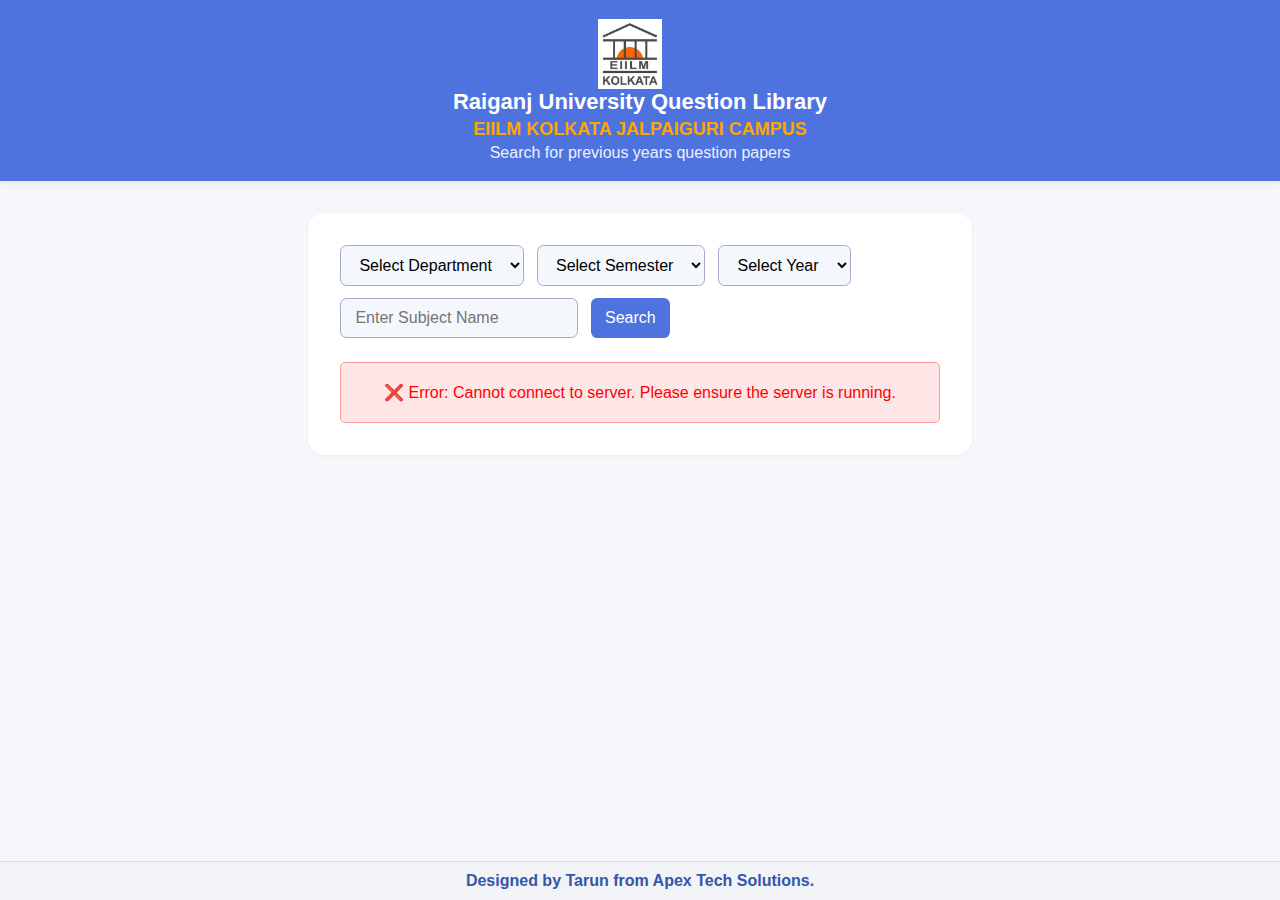
<file: index.html>
<!DOCTYPE html>
<html lang="en">
<head>
  <meta charset="UTF-8" />
  <meta name="viewport" content="width=device-width, initial-scale=1" />
  <link rel="icon" href="https://th.bing.com/th/id/OSK.Wqamjw1Gw3cyHuVqa5qfZGSx0a0Z2qukJSB_LTnGMD8?w=102&h=102&c=7&o=6&dpr=1.3&pid=SANGAM" />
  <title>Raiganj-University Previous years question</title>
  <link rel="stylesheet" href="style.css" />
</head>
<body>
<header class="main-header">
  <img src="college logo.jpg" alt="Logo" class="logo">
  <div class="header-text">
    <h2>Raiganj University Question Library</h2>
    <h3>EIILM KOLKATA JALPAIGURI CAMPUS</h3>
    <p>Search for previous years question papers</p>
  </div>
</header>

<main>
  <form id="searchForm" autocomplete="off">
    <div class="form-row">
      <select id="department" required>
        <option value="">Select Department</option>
        <option value="BCA">BCA</option>
        <option value="BBA">BBA</option>
        <option value="IT">IT</option>
        <option value="HM">HM</option>
        <option value="MBA">MBA</option>
      </select>
      <select id="semester" required>
        <option value="">Select Semester</option>
        <option value="1">1st</option>
        <option value="2">2nd</option>
        <option value="3">3rd</option>
        <option value="4">4th</option>
        <option value="5">5th</option>
        <option value="6">6th</option>
      </select>
      <select id="year" required>
        <option value="">Select Year</option>
        <option value="2020">2020</option>
        <option value="2021">2021</option>
        <option value="2022">2022</option>
        <option value="2023">2023</option>
        <option value="2024">2024</option>
        <option value="2025">2025</option>
      </select>
      <!-- Subject is text input -->
       <input type="text" id="subject" placeholder="Enter Subject Name" />
      <button type="submit">Search</button>
    </div>
  </form>
  <section id="results"></section>
</main>
<footer>
  <h1>Designed by Tarun from Apex Tech Solutions.</h1>
</footer>
<script src="script.js"></script>
</body>
</html>
</file>
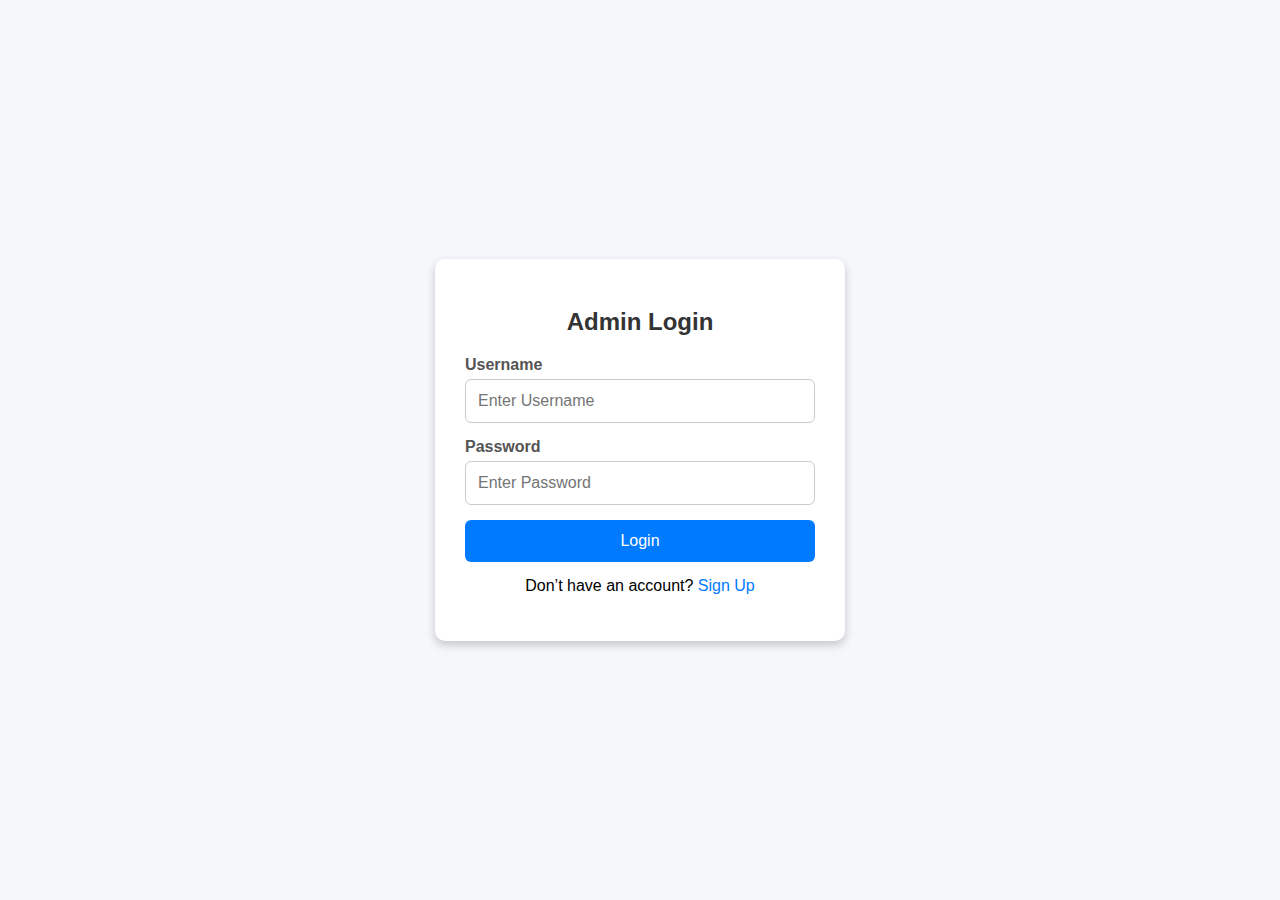
<file: admin.html>
<!DOCTYPE html>
<html lang="en">
<head>
  <meta charset="UTF-8" />
  <meta name="viewport" content="width=device-width, initial-scale=1.0"/>
  <link rel="icon" href="https://th.bing.com/th/id/OSK.Wqamjw1Gw3cyHuVqa5qfZGSx0a0Z2qukJSB_LTnGMD8?w=102&h=102&c=7&o=6&dpr=1.3&pid=SANGAM" />
  <title>Admin Panel -Raiganj-University Question Library</title>
  <link rel="stylesheet" href="admin.css" />
</head>
<body>
  <!-- No localStorage authentication, handled by JWT from login page -->

  <!-- Sidebar -->
  <aside id="sidebar">
    <h2>EIILM KOLKATA JC</h2>
    <nav>
      <a class="active" href="#">Dashboard</a>
      <a href="#">Manage Papers</a>
      <a href="#">Bulk Upload</a>
      <a href="#" id="usersLink">Users</a>
      <a href="#">Tags</a>
      <a href="#">Settings</a>
    </nav>
   <div id="usersPanel" style="display:none; margin: 20px; color: white;">
    <h3>Total Admin Users: <span id="userCount">0</span></h3>
    <ul id="userList"></ul>
   </div>

    <h2>👨‍💻 Manage Admins</h2>

    <div id="adminManager">
      <!-- Add Admin Form -->
      <form id="addAdminForm">
        <input type="text" id="newAdminUser" placeholder="New Username" required />
        <input type="password" id="newAdminPass" placeholder="New Password" required />
        <button type="submit">➕ Add Admin</button>
      </form>
      <h3>All Admins:</h3>
      <ul id="adminList"></ul>
    </div>

    <div class="admin-info">
      <span id="adminName">Logged in: admin</span>
      <button id="logoutBtn">Logout</button>
    </div>
  </aside>
  <!-- Main Content -->
  <main id="main-content">
    <header>
      <h2>Admin Dashboard</h2>
      <button id="addPaperBtn">Upload New Paper</button>
    </header>

    <!-- Papers Table -->
    <section id="papers">
      <h3>Uploaded Question Papers</h3>
      <table>
        <thead>
          <tr>
            <th>Title</th>
            <th>Dept</th>
            <th>Semester</th>
            <th>Year</th>
            <th>Subject</th>
            <th>Status</th>
            <th>Actions</th>
          </tr>
        </thead>
        <tbody id="paperRows">
          <!-- Dynamic rows by JS -->
        </tbody>
      </table>
    </section>
  </main>

  <!-- Modal Form for Uploading Papers -->
  <div id="modal" class="hidden">
    <div class="modal-content">
      <h3>Upload Question Paper</h3>
      <form id="uploadForm">
        <label>Title: <input type="text" id="title" required /></label><br/>
        <label>Department:
          <select id="dept" required>
            <option value="">Select</option>
            <option value="BCA">BCA</option>
            <option value="BBA">BBA</option>
            <option value="IT">IT</option>
            <option value="HM">HM</option>
            <option value="MBA">MBA</option>
          </select>
        </label><br/>
        <label>Semester:
          <select id="sem" required>
            <option value="">Select</option>
            <option value="1">1st</option>
            <option value="2">2nd</option>
            <option value="3">3rd</option>
            <option value="4">4th</option>
            <option value="5">5th</option>
            <option value="6">6th</option>
          </select>
        </label><br/>
        <label>Year:
          <select id="year" required>
            <option value="">Select</option>
            <option value="2020">2020</option>
            <option value="2021">2021</option>
            <option value="2022">2022</option>
            <option value="2023">2023</option>
            <option value="2024">2024</option>
          </select>
        </label><br/>
        <label>Subject: <input type="text" id="subject" required /></label><br/>
        <label>Upload file<input type="file" id="paperFile" accept=".pdf, .jpg, .jpeg, .png" required></label>
        <div>
          <button type="submit" class="btn upload">Upload</button>
          <button type="button" id="closeModalBtn" class="btn cancel">Cancel</button>
        </div>
      </form>
    </div>
  </div>

  <!-- Footer -->
  <footer>
    <h1>Designed by Tarun from Apex Tech Solutions.</h1>
  </footer>
  <!-- Your Admin JS -->
  <script src="admin.js"></script>
</body>
</html>
</file>
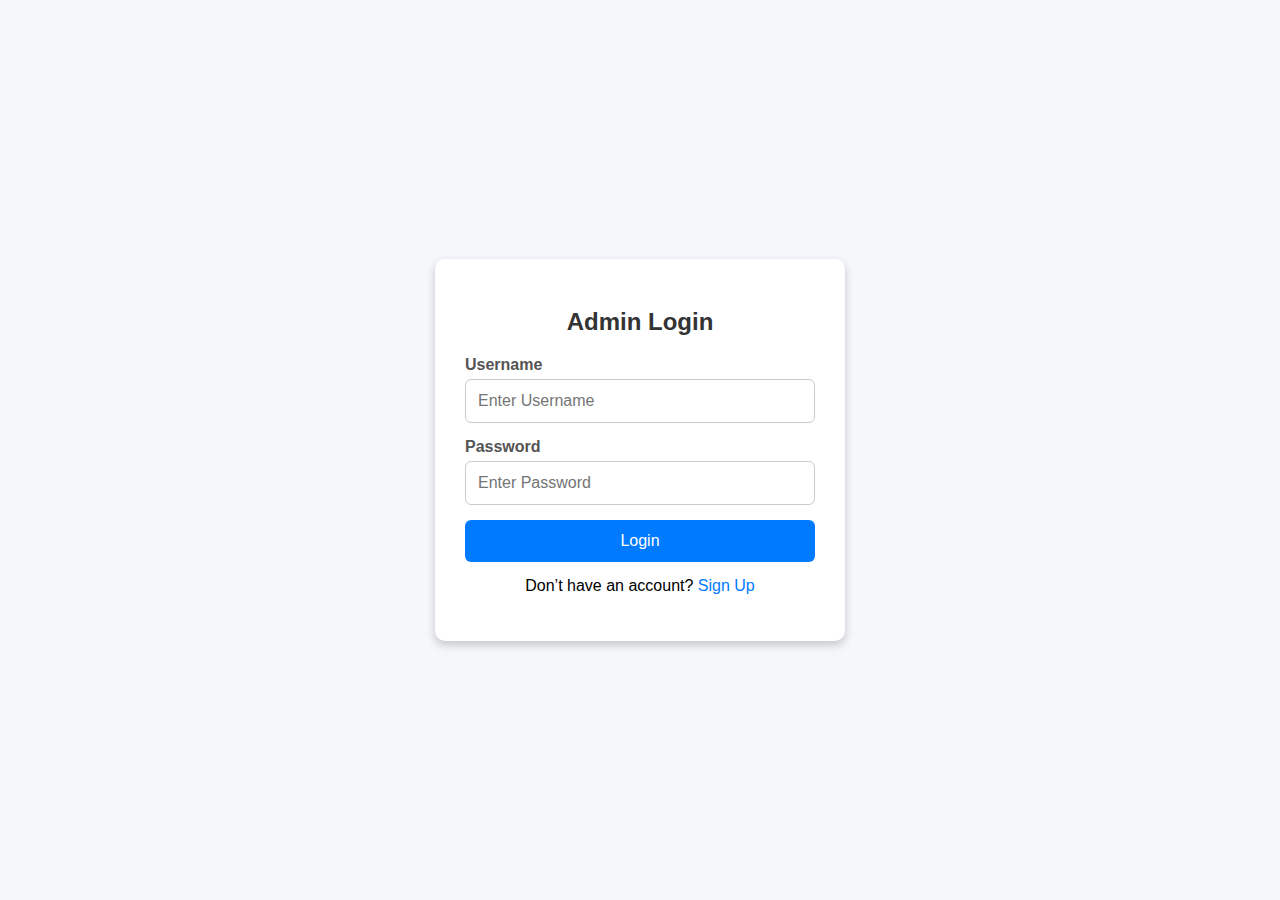
<file: login.html>
<!DOCTYPE html>
<html lang="en">
<head>
  <meta charset="UTF-8">
  <meta name="viewport" content="width=device-width, initial-scale=1.0">
  <title>Admin Login</title>
  <link rel="stylesheet" href="admin.css">
  <style>
    body {
      margin: 0;
      padding: 0;
      height: 100vh;
      display: flex;
      justify-content: center;
      align-items: center;
      background: #f5f7fa;
      font-family: Arial, sans-serif;
    }
    .form-container {
      background: #fff;
      padding: 30px;
      border-radius: 10px;
      box-shadow: 0 4px 10px rgba(0, 0, 0, 0.2);
      width: 350px;
      text-align: center;
    }
    h2 { margin-bottom: 20px; color: #333; }
    .input-group { margin-bottom: 15px; text-align: left; }
    .input-group label {
      display: block; margin-bottom: 5px; font-weight: bold; color: #555;
    }
    .input-group input {
      width: 100%; padding: 12px; font-size: 16px;
      border: 1px solid #ccc; border-radius: 6px; box-sizing: border-box;
    }
    .btn {
      width: 100%; padding: 12px; background: #007bff; color: white;
      font-size: 16px; border: none; border-radius: 6px;
      cursor: pointer; transition: background 0.3s;
    }
    .btn.success { background: #28a745; }
    .btn.error { background: #dc3545; }
    p { margin-top: 15px; }
    a { color: #007bff; text-decoration: none; }
  </style>
</head>
<body>
  <div class="form-container">
    <h2>Admin Login</h2>
    <form id="loginForm">
      <div class="input-group">
        <label for="username">Username</label>
        <input type="text" id="username" placeholder="Enter Username" required>
      </div>
      <div class="input-group">
        <label for="password">Password</label>
        <input type="password" id="password" placeholder="Enter Password" required>
      </div>
      <button type="submit" class="btn" id="loginBtn">Login</button>
      <p id="error" style="color:red; display:none;">Invalid Username or Password!</p>
      <p>Don’t have an account? <a href="singhup.html">Sign Up</a></p>
    </form>
  </div>
  <script>
    document.getElementById("loginForm").addEventListener("submit", function (e) {
      e.preventDefault();

      const username = document.getElementById("username").value.trim();
      const password = document.getElementById("password").value.trim();
      const loginBtn  = document.getElementById("loginBtn");
      const errorMsg  = document.getElementById("error");

      // Call backend API
//    
 fetch('https://question-bank-backend-2.onrender.com/api/auth/login', {
   method: 'POST',
  headers: { "Content-Type": "application/json" },
  body: JSON.stringify({ username, password })
  })
//      fetch('/api/auth/login', {
//   method: 'POST',
//   headers: { "Content-Type": "application/json" },
//   body: JSON.stringify({ username, password })
// })

      .then(res => res.json())
      .then(data => {
        if (data.token) {
          loginBtn.classList.remove("error");
          loginBtn.classList.add("success");
          errorMsg.style.display = "none";
          // Save JWT token for future admin API calls
          localStorage.setItem('token', data.token);

          setTimeout(() => {
            window.location.assign("admin.html");
          }, 400);
        } else {
          loginBtn.classList.remove("success");
          loginBtn.classList.add("error");
          errorMsg.style.display = "block";
          errorMsg.innerText = data.error || "Invalid Username or Password!";
        }
      })
      .catch(() => {
        loginBtn.classList.remove("success");
        loginBtn.classList.add("error");
        errorMsg.style.display = "block";
        errorMsg.innerText = "Network Error. Try again.";
      });
    });
  </script>
</body>
</html>
</file>
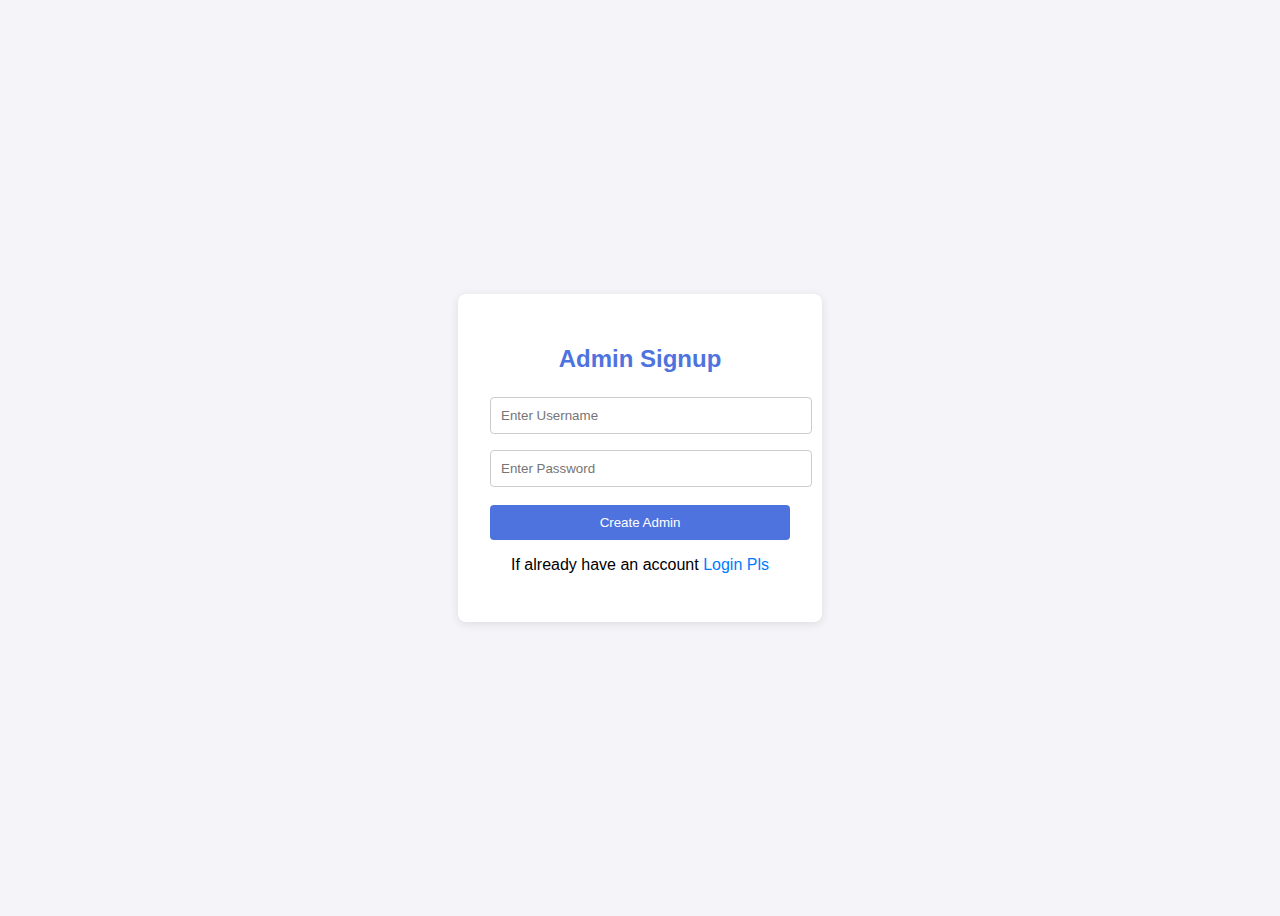
<file: singhup.html>
<!DOCTYPE html>
<html lang="en">
<head>
  <meta charset="UTF-8">
  <meta name="viewport" content="width=device-width, initial-scale=1.0">
  <title>Admin Signup</title>
  <style>
    body {
      font-family: Arial, sans-serif;
      display: flex;
      height: 100vh;
      justify-content: center;
      align-items: center;
      background: #f4f4f9;
    }
    .signup-box {
      background: #fff;
      padding: 2rem;
      border-radius: 8px;
      box-shadow: 0 2px 10px rgba(0,0,0,0.1);
      width: 300px;
      text-align: center;
    }
    h2 { margin-bottom: 1rem; color: #4e73df; }
    input {
      width: 100%;
      padding: 10px;
      margin: 8px 0;
      border: 1px solid #ccc;
      border-radius: 4px;
    }
    button {
      background: #4e73df;
      color: #fff;
      padding: 10px;
      width: 100%;
      border: none;
      border-radius: 4px;
      cursor: pointer;
      margin-top: 10px;
      transition: 0.3s;
    }
    button:hover {
      background: #2e59d9;
    }
    #msg {
      margin-top: 12px;
      font-size: 0.98em;
    }
    a { color: #007bff; text-decoration: none; }
  </style>
</head>
<body>
  <div class="signup-box">
    <h2>Admin Signup</h2>
    <form id="signupForm">
      <input type="text" id="username" placeholder="Enter Username" required>
      <input type="password" id="password" placeholder="Enter Password" required>
      <button type="submit">Create Admin</button>
      <p>If already have an account <a href="login.html">Login Pls</a></p>
      <p id="msg"></p>
    </form>
  </div>

  <script>
    document.getElementById('signupForm').addEventListener('submit', function(e) {
      e.preventDefault();
      const username = document.getElementById("username").value.trim();
      const password = document.getElementById("password").value.trim();
      const msg = document.getElementById("msg");

      if (!username || !password) {
        msg.style.color = "red";
        msg.innerText = "Please fill all fields.";
        return;
      }

       fetch('https://question-bank-backend-2.onrender.com/api/auth/signup', {
  method: 'POST',
  headers: {'Content-Type': 'application/json'},
  body: JSON.stringify({ username, password })
})
//      fetch('/api/auth/signup', {   // <-- Remove http://localhost:4000
//   method: 'POST',
//   headers: {'Content-Type': 'application/json'},
//   body: JSON.stringify({ username, password })
// })


      .then(res => res.json())
      .then(data => {
        if (data.error) {
          msg.style.color = "red";
          msg.innerText = data.error;
        } else {
          msg.style.color = "green";
          msg.innerText = "Admin created successfully! Redirecting...";
          setTimeout(() => {
            window.location.href = "login.html";
          }, 2000);
        }
      })
      .catch(() => {
        msg.style.color = "red";
        msg.innerText = "Signup failed. Please try again.";
      });
    });
  </script>
</body>
</html>
</file>
<file: style.css>
body {
  margin: 0;
  font-family: 'Segoe UI', Arial, sans-serif;
  background: #f6f7fb;
  color: #213547;
}
header {
  background: #4e73df;
  color: #fff;
  display: flex;
  flex-direction: column;
  align-items: center;
  padding: 1.2rem 0;
  box-shadow: 0 2px 6px rgba(30,40,90,0.09);
}
header {
  background: #4e73df;
  color: #fff;
  display: flex;
  align-items: center;
  justify-content: center; /* centers logo + text block */
  padding: 1.2rem;
  box-shadow: 0 2px 6px rgba(30,40,90,0.09);
}

header .logo {
  height: 70px;   /* adjust as needed */
  width: auto;
  margin-right: 20px; /* space between logo and text */
}

header .header-text {
  text-align: center;  /* ensures h2 + h3 + p are centered */
}

header .header-text h2 {
  margin: 0;
  font-size: 22px;
  font-weight: bold;
  
}

header .header-text h3 {
  margin: 4px 0;
  font-size: 18px;
  font-weight: bold;
  color: orange;
}

header .header-text p {
  margin: 0;
  font-size: 16px;
  opacity: 0.9;
  color:#fff;
}


main {
  max-width: 600px;
  margin: 2rem auto;
  background: #fff;
  padding: 2rem;
  border-radius: 1rem;
  box-shadow: 0 1px 3px rgba(44,62,80,0.07);
}
.form-row {
  display: flex;
  flex-wrap: wrap;
  gap: .8rem;
  margin-bottom: 1.5rem;
}
select, button, input[type="text"] {
  padding: .6rem .9rem;
  border-radius: .4rem;
  border: 1px solid #a9aacb;
  font-size: 1rem;
  background: #f4f7fc;
}
select:focus, button:focus, input[type="text"]:focus {
  outline: 2px solid #4e73df;
}
button {
  background: #4e73df;
  color: #fff;
  border: none;
  font-weight: 500;
  cursor: pointer;
  transition:background .2s;
}
button:hover {
  background: #2440a6;
}
#results {
  margin-top: 1rem;
  min-height: 40px;
}
.paper-card {
  background: #edf2fa;
  border-radius: .5rem;
  box-shadow: 0 1px 4px rgba(80, 80, 160, .04);
  padding: 1rem;
  margin-bottom: 1rem;
}
.paper-title {
  font-size: 1.05rem;
  font-weight: bold;
  margin-bottom: .4rem;
}
.paper-meta {
  font-size: .95rem;
  color: #444;
  margin-bottom: .4rem;
}
.paper-link {
  display: inline-block;
  margin-top: .7rem;
  color: #235fd7;
  font-weight: 500;
  text-decoration: underline;
}
/*footer {
  text-align: center;
  background: #eff2f7;
  padding: 1.3rem 0;
  margin-top: 2rem;
  border-top: 1px solid #dbe1ec;
}*/
/* Footer styling */
footer {
  position: fixed;      /* stick to screen */
  bottom: 0;            /* always at bottom */
  left: 0;
  width: 100%;          /* full width */
  background-color: #f1f3f6;  /* light background */
  text-align: center;
  padding: 10px 0;
  font-size: 16px;
  font-weight: bold;
  color: #2a4e9a;       /* blue text */
  border-top: 1px solid #ddd;
  z-index: 1000;
}

footer h1 {
  font-size: 1rem;
  margin: 0;
  color: #3456ac;
}
@media (max-width: 700px) {
  main {
    padding: .7rem;
    border-radius: .6rem;
  }
  .form-row {
    flex-direction: column;
    gap: .7rem;
  }
}
</file>
<file: admin.css>
/* admin.css */

body {
  font-family: 'Segoe UI', Arial, sans-serif;
  margin: 0;
  background: #f6f7fb;
}

/* Sidebar */
#sidebar {
  position: fixed;
  left: 0;
  top: 0;
  bottom: 0;
  width: 220px;
  background: #293e7b;
  color: #fff;
  padding: 1.2rem 0;
  box-shadow: 2px 0 8px rgba(45,60,90,.07);
  display: flex;
  flex-direction: column;
  justify-content: space-between;
  height: 100vh;
}
#sidebar h2 {
  text-align: center;
  margin-bottom: 26px;
  font-size: 1.3rem;
  color: #fff;
}
nav {
  display: flex;
  flex-direction: column;
  gap: 14px;
  margin-left: 28px;
}
nav a {
  color: #d7dcfa;
  text-decoration: none;
  font-weight: 500;
  transition: color .2s;
  font-size: 1.09rem;
  padding: 2px 0;
}
nav a.active, nav a:hover {
  color: #e3e4ff;
  border-left: 3px solid #ffa500;
  padding-left: 6px;
}

/* Admin info */
.admin-info {
  margin-left: 24px;
  margin-bottom: 14px;
  font-size: .95rem;
  display: flex;
  flex-direction: column;
  gap: 8px;
}
.admin-info button {
  background: #4e73df;
  color: #fff;
  border: none;
  padding: 6px 12px;
  border-radius: 4px;
  cursor: pointer;
}

/* Main content */
#main-content {
  margin-left: 240px;
  padding: 2rem 2.5rem 1rem;
  min-height: 100vh;
  background: #f6f7fb;
}
header {
  display: flex;
  justify-content: space-between;
  align-items: center;
}
header h2 {
  font-size: 1.3rem;
  margin: 0;
}
header button {
  background: #4e73df;
  color: #fff;
  border: none;
  padding: .77rem 1.2rem;
  border-radius: .5rem;
  font-weight: 500;
  cursor: pointer;
  box-shadow: 0 1px 6px rgba(44,62,80,.08);
  transition: background .2s, transform .2s;
}
header button:hover {
  background: #2940a6;
  transform: scale(1.05);
}

/* Table */
h3 { margin-top: 28px; font-size: 1.15rem; }
table {
  width: 100%;
  border-collapse: collapse;
  margin-top: 1rem;
  background: #fff;
  border-radius: .7rem;
  overflow: hidden;
}
th, td {
  padding: 10px 16px;
  text-align: left;
}
th {
  background: #e9ebf6;
  color: #2940a6;
}
td {
  border-top: 1px solid #e9ebf6;
}
tr:hover { background: #f0f4ff; }

.status {
  color: #da7d00;
  font-weight: 600;
}
.status.approved { color: #28a745; }

.actions button {
  margin-right: 8px;
  border: none;
  padding: 6px 16px;
  border-radius: 4px;
  font-weight: 500;
  cursor: pointer;
  transition: all .2s;
}
.actions button.approve {
  background: #ffd966;
  color: #2440a6;
}
.actions button.approve.approved {
  background: #28a745;
  color: #fff;
}
.actions button.approve:hover:not(.approved) {
  background: #ffb600;
  color: #fff;
}
.actions button.delete {
  background: #ff4d4f;
  color: #fff;
}
.actions button.delete:hover { background: #c70000; }

/* Modal */
#modal {
  position: fixed;
  left: 0; top: 0; right: 0; bottom: 0;
  background: rgba(30,35,60,0.28);
  display: flex;
  align-items: center;
  justify-content: center;
  z-index: 100;
}
#modal.hidden { display: none; }
.modal-content {
  background: #fff;
  padding: 2rem 2.2rem;
  border-radius: 1rem;
  box-shadow: 0 1px 9px rgba(45,60,130,0.17);
  width: 330px;
  transition: transform .3s;
}
.modal-content h3 {
  margin-top: 0;
  font-size: 1.09rem;
}
.modal-content label {
  display: block;
  margin-bottom: .9rem;
}
.modal-content input[type='text'],
.modal-content select,
.modal-content input[type='file'] {
  width: 100%;
  padding: .5rem;
  margin-top: .2rem;
  border: 1px solid #a9aacb;
  border-radius: .4rem;
  font-size: .97rem;
}
.modal-content button {
  margin-top: 8px;
  padding: .7rem 1.1rem;
  border-radius: .5rem;
  border: none;
  background: #2940a6;
  color: #fff;
  font-weight: 500;
  cursor: pointer;
}

/* Footer */
footer {
  text-align: center;
  background: #eff2f7;
  padding: 1.2rem 0;
  margin-top: 1rem;
  border-top: 1px solid #dbe1ec;
}
footer h1 {
  font-size: 1.18rem;
  margin: 0;
  color: #3456ac;
}

/* Responsive */
@media (max-width: 700px) {
  #sidebar {
    position: relative;
    width: 100vw;
    height: auto;
    padding: .7rem 0;
    flex-direction: row;
    justify-content: flex-start;
    box-shadow: none;
    z-index: 10;
  }
  #main-content { margin-left: 0; padding: .7rem; }
  .modal-content { width: 96vw; padding: 1rem; border-radius: .6rem; }
}
.btn {
  padding: 10px 20px;
  font-size: 16px;
  border: none;
  border-radius: 6px;
  cursor: pointer;
  transition: all 0.3s ease;
}

/* Upload button */
.btn.upload {
  background-color: #4a6cf7; /* default blue */
  color: white;
}

.btn.upload:hover {
  background-color: #28a745; /* green */
  transform: scale(1.1);     /* increase size */
}

/* Cancel button */
.btn.cancel {
  background-color: #6c757d; /* grey */
  color: white;
}

.btn.cancel:hover {
  background-color: #dc3545; /* red */
  transform: scale(1.1);     /* increase size */
}



/* trying */
/* Sidebar Admin Manager Box */
#adminManager {
  background: #1d2f6f; /* dark blue sidebar tone */
  padding: 20px;
  border-radius: 10px;
  margin-top: 15px;
  color: #fff;
}

#adminManager h2 {
  font-size: 18px;
  margin-bottom: 15px;
  color: #f9f9f9;
}

#adminManager h3 {
  margin-top: 20px;
  font-size: 16px;
  color: #e0e0e0;
}

#adminManager form {
  display: flex;
  flex-direction: column;
  gap: 10px;
}

#adminManager input {
  padding: 10px;
  border: none;
  border-radius: 6px;
  font-size: 14px;
  background: #fff;
  color: #333;
}

#adminManager input:focus {
  outline: none;
  border: 2px solid #3498db;
}

#adminManager button {
  padding: 10px;
  border: none;
  border-radius: 6px;
  font-size: 14px;
  background: #3498db;
  color: #fff;
  cursor: pointer;
  transition: 0.3s;
}

#adminManager button:hover {
  background: #27ae60;
  transform: scale(1.05);
}

/* Admin List */
#adminManager ul {
  list-style: none;
  padding: 0;
  margin-top: 10px;
}

#adminManager li {
  background: #2c3e91;
  padding: 8px 10px;
  margin: 6px 0;
  border-radius: 6px;
  display: flex;
  justify-content: space-between;
  align-items: center;
  font-size: 13px;
  color: #fff;
}

#adminManager li span {
  font-weight: bold;
  color: #fff;
}

#adminManager .removeBtn {
  background: #e74c3c;
  color: white;
  border: none;
  padding: 5px 8px;
  border-radius: 6px;
  cursor: pointer;
  font-size: 12px;
  transition: 0.3s;
}

#adminManager .removeBtn:hover {
  background: #c0392b;
}

#sidebar {
  height: 100vh;             /* Full window height */
  overflow-y: auto;          /* Makes sidebar scrollable */
  position: fixed;           /* Optional: keep sidebar fixed while scrolling main content */
  left: 0; top: 0; bottom: 0;
  width: 280px;              /* Or your desired sidebar width */
  background: #2b397c;       /* Your sidebar background color */
  /* Other styling as needed */
}
/* Mobile view fixes */
@media (max-width: 768px) {
  /* Sidebar smaller on phones */
  .sidebar {
    width: 220px;
    font-size: 14px;
  }

  /* Sidebar text */
  .sidebar a {
    padding: 10px;
    font-size: 14px;
  }

  /* Navbar (top area) adjust */
  .navbar {
    flex-direction: column;
    align-items: flex-start;
    padding: 10px;
  }

  /* Content area below sidebar */
  .content {
    margin-left: 220px;
    padding: 10px;
  }

  /* Upload button */
  .upload-btn {
    font-size: 14px;
    padding: 8px 12px;
  }
}

@media (max-width: 480px) {
  /* Sidebar collapsible for very small phones */
  .sidebar {
    position: fixed;
    left: -220px;
    top: 0;
    height: 100%;
    transition: left 0.3s ease;
    z-index: 1000;
  }

  .sidebar.open {
    left: 0;
  }

  .menu-toggle {
    display: block;
    font-size: 20px;
    margin: 10px;
    cursor: pointer;
  }

  .content {
    margin-left: 0;
    padding: 10px;
  }
}
</file>
